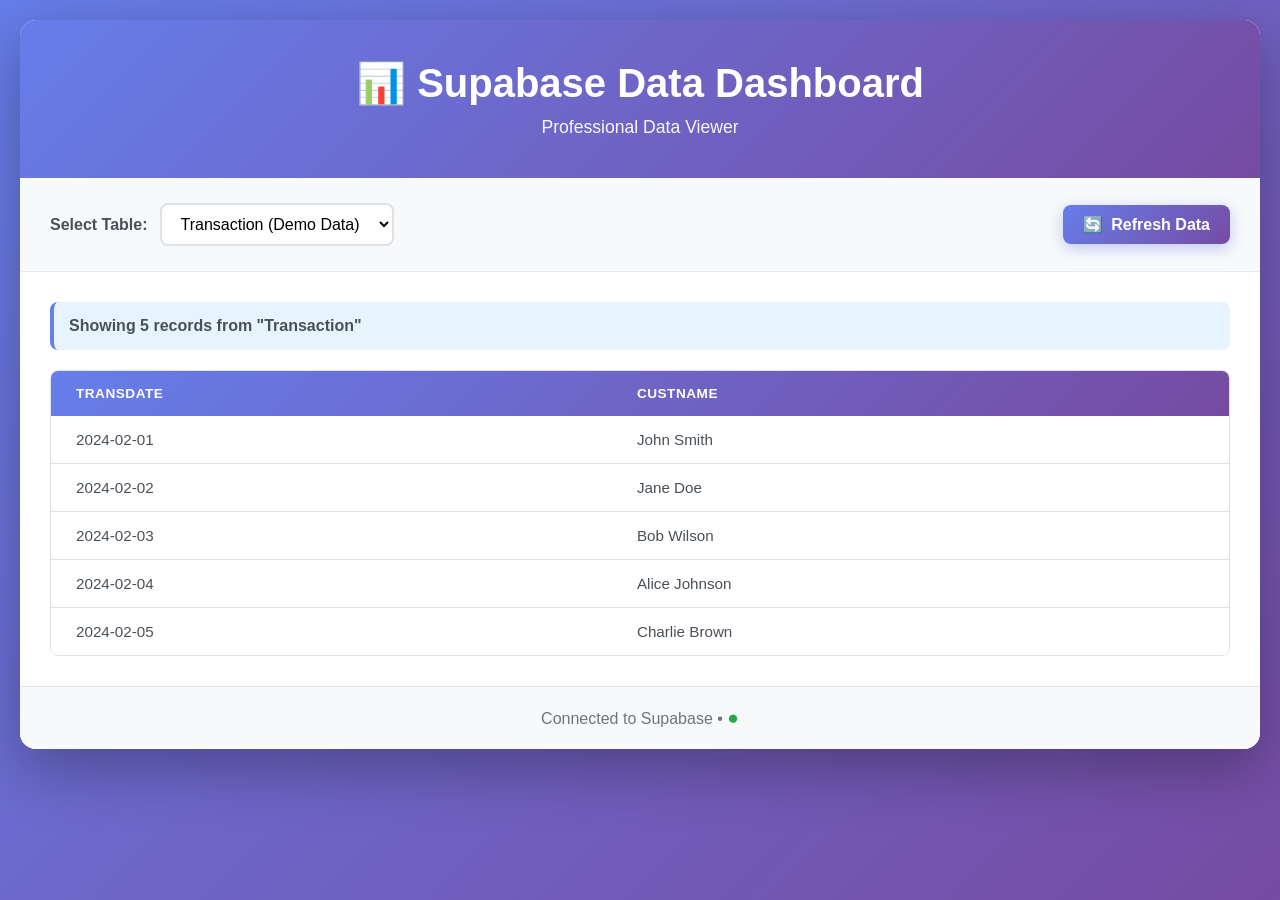
<file: index.html>
<!DOCTYPE html>
<html lang="en">
<head>
    <meta charset="UTF-8">
    <meta name="viewport" content="width=device-width, initial-scale=1.0">
    <title>Supabase Data Dashboard</title>
    <link rel="stylesheet" href="styles.css">
</head>
<body>
    <div class="container">
        <header>
            <h1>📊 Supabase Data Dashboard</h1>
            <p class="subtitle">Professional Data Viewer</p>
        </header>

        <div class="controls">
            <div class="table-selector">
                <label for="tableSelect">Select Table:</label>
                <select id="tableSelect">
                    <option value="Transactions" selected>Transactions</option>
                </select>
            </div>
            <button id="refreshBtn" class="btn btn-primary">
                <span class="refresh-icon">🔄</span> Refresh Data
            </button>
        </div>

        <div id="loadingState" class="loading-state">
            <div class="spinner"></div>
            <p>Loading data...</p>
        </div>

        <div id="errorState" class="error-state" style="display: none;">
            <div class="error-icon">⚠️</div>
            <p class="error-message"></p>
        </div>

        <div id="dataContainer" class="data-container">
            <div class="table-info">
                <span id="recordCount" class="record-count"></span>
            </div>
            <div class="table-wrapper">
                <table id="dataTable">
                    <thead id="tableHead"></thead>
                    <tbody id="tableBody"></tbody>
                </table>
            </div>
        </div>

        <footer>
            <p>Connected to Supabase • <span id="connectionStatus">●</span></p>
        </footer>
    </div>

    <!-- Transaction Detail Modal -->
    <div id="transactionModal" class="modal">
        <div class="modal-content">
            <span class="close" onclick="closeTransactionDetail()">&times;</span>
            <div id="modalTransactionDetails"></div>
            <h3>Transaction Items</h3>
            <div class="table-wrapper">
                <table>
                    <thead id="modalItemsTableHead"></thead>
                    <tbody id="modalItemsTableBody"></tbody>
                </table>
            </div>
        </div>
    </div>

    <script src="app.js"></script>

</body>
</html>
</file>
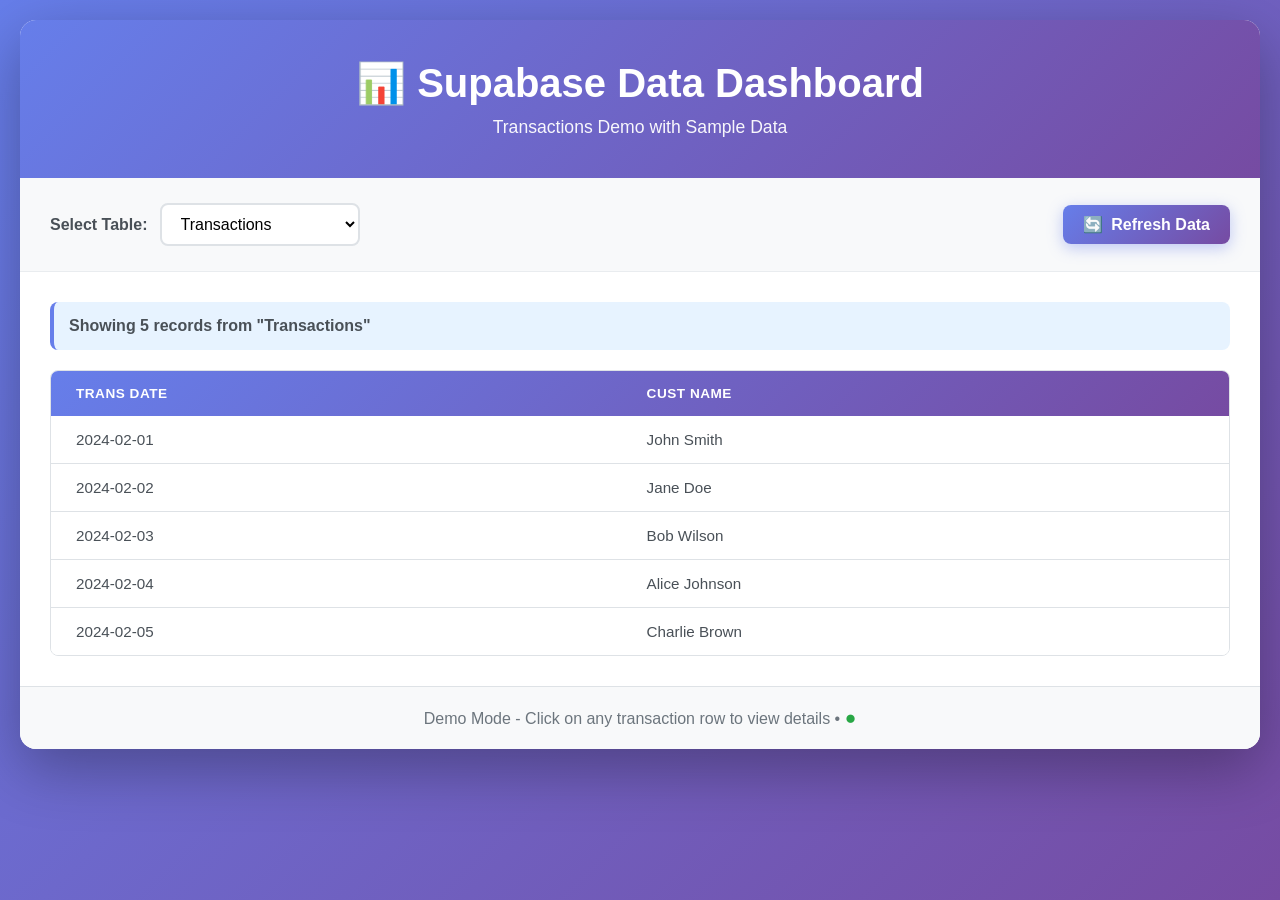
<file: demo-transactions.html>
<!DOCTYPE html>
<html lang="en">
<head>
    <meta charset="UTF-8">
    <meta name="viewport" content="width=device-width, initial-scale=1.0">
    <title>Transactions Demo - Supabase Data Dashboard</title>
    <link rel="stylesheet" href="styles.css">
</head>
<body>
    <div class="container">
        <header>
            <h1>📊 Supabase Data Dashboard</h1>
            <p class="subtitle">Transactions Demo with Sample Data</p>
        </header>

        <div class="controls">
            <div class="table-selector">
                <label for="tableSelect">Select Table:</label>
                <select id="tableSelect">
                    <option value="Transactions" selected>Transactions</option>
                </select>
            </div>
            <button id="refreshBtn" class="btn btn-primary">
                <span class="refresh-icon">🔄</span> Refresh Data
            </button>
        </div>

        <div id="loadingState" class="loading-state" style="display: none;">
            <div class="spinner"></div>
            <p>Loading data...</p>
        </div>

        <div id="errorState" class="error-state" style="display: none;">
            <div class="error-icon">⚠️</div>
            <p class="error-message"></p>
        </div>

        <div id="dataContainer" class="data-container">
            <div class="table-info">
                <span id="recordCount" class="record-count"></span>
            </div>
            <div class="table-wrapper">
                <table id="dataTable">
                    <thead id="tableHead"></thead>
                    <tbody id="tableBody"></tbody>
                </table>
            </div>
        </div>

        <footer>
            <p>Demo Mode - Click on any transaction row to view details • <span id="connectionStatus">●</span></p>
        </footer>
    </div>

    <!-- Transaction Detail Modal -->
    <div id="transactionModal" class="modal">
        <div class="modal-content">
            <span class="close" onclick="closeTransactionDetail()">&times;</span>
            <div id="modalTransactionDetails"></div>
            <h3>Transaction Items</h3>
            <div class="table-wrapper">
                <table>
                    <thead id="modalItemsTableHead"></thead>
                    <tbody id="modalItemsTableBody"></tbody>
                </table>
            </div>
        </div>
    </div>

    <script src="demo-transactions.js"></script>
</body>
</html>
</file>
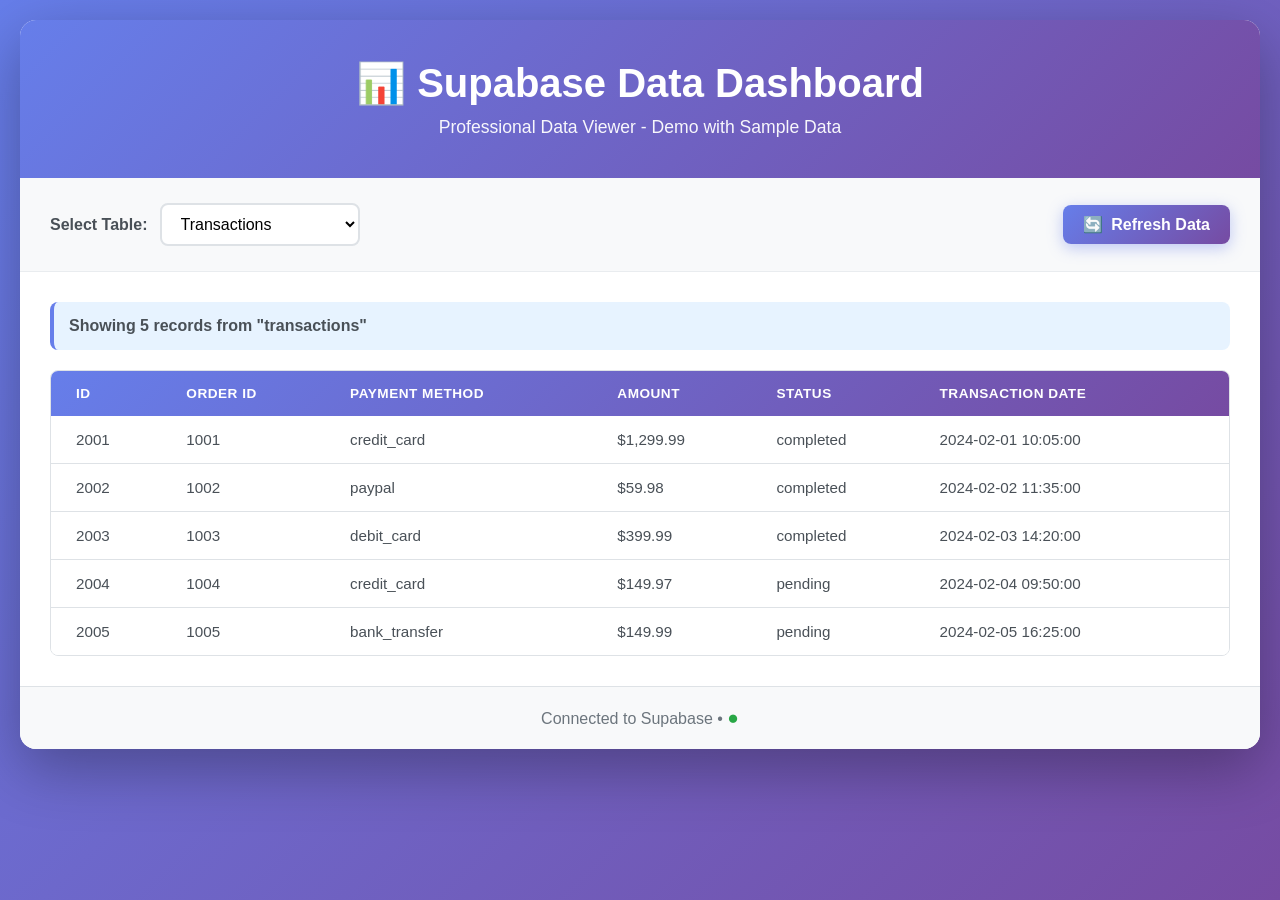
<file: demo.html>
<!DOCTYPE html>
<html lang="en">
<head>
    <meta charset="UTF-8">
    <meta name="viewport" content="width=device-width, initial-scale=1.0">
    <title>Supabase Data Dashboard - Demo</title>
    <link rel="stylesheet" href="styles.css">
</head>
<body>
    <div class="container">
        <header>
            <h1>📊 Supabase Data Dashboard</h1>
            <p class="subtitle">Professional Data Viewer - Demo with Sample Data</p>
        </header>

        <div class="controls">
            <div class="table-selector">
                <label for="tableSelect">Select Table:</label>
                <select id="tableSelect">
                    <option value="transactions" selected>Transactions</option>
                </select>
            </div>
            <button id="refreshBtn" class="btn btn-primary">
                <span class="refresh-icon">🔄</span> Refresh Data
            </button>
        </div>

        <div id="loadingState" class="loading-state" style="display: none;">
            <div class="spinner"></div>
            <p>Loading data...</p>
        </div>

        <div id="errorState" class="error-state" style="display: none;">
            <div class="error-icon">⚠️</div>
            <p class="error-message"></p>
        </div>

        <div id="dataContainer" class="data-container">
            <div class="table-info">
                <span id="recordCount" class="record-count">Showing 5 records from "transactions"</span>
            </div>
            <div class="table-wrapper">
                <table id="dataTable">
                    <thead id="tableHead">
                        <tr>
                            <th>Id</th>
                            <th>Order Id</th>
                            <th>Payment Method</th>
                            <th>Amount</th>
                            <th>Status</th>
                            <th>Transaction Date</th>
                        </tr>
                    </thead>
                    <tbody id="tableBody">
                        <tr>
                            <td>2001</td>
                            <td>1001</td>
                            <td>credit_card</td>
                            <td>$1,299.99</td>
                            <td>completed</td>
                            <td>2024-02-01 10:05:00</td>
                        </tr>
                        <tr>
                            <td>2002</td>
                            <td>1002</td>
                            <td>paypal</td>
                            <td>$59.98</td>
                            <td>completed</td>
                            <td>2024-02-02 11:35:00</td>
                        </tr>
                        <tr>
                            <td>2003</td>
                            <td>1003</td>
                            <td>debit_card</td>
                            <td>$399.99</td>
                            <td>completed</td>
                            <td>2024-02-03 14:20:00</td>
                        </tr>
                        <tr>
                            <td>2004</td>
                            <td>1004</td>
                            <td>credit_card</td>
                            <td>$149.97</td>
                            <td>pending</td>
                            <td>2024-02-04 09:50:00</td>
                        </tr>
                        <tr>
                            <td>2005</td>
                            <td>1005</td>
                            <td>bank_transfer</td>
                            <td>$149.99</td>
                            <td>pending</td>
                            <td>2024-02-05 16:25:00</td>
                        </tr>
                    </tbody>
                </table>
            </div>
        </div>

        <footer>
            <p>Connected to Supabase • <span id="connectionStatus">●</span></p>
        </footer>
    </div>

    <script src="demo.js"></script>
</body>
</html>
</file>
<file: styles.css>
* {
    margin: 0;
    padding: 0;
    box-sizing: border-box;
}

body {
    font-family: -apple-system, BlinkMacSystemFont, 'Segoe UI', Roboto, 'Helvetica Neue', Arial, sans-serif;
    background: linear-gradient(135deg, #667eea 0%, #764ba2 100%);
    min-height: 100vh;
    padding: 20px;
    color: #333;
}

.container {
    max-width: 1400px;
    margin: 0 auto;
    background: white;
    border-radius: 16px;
    box-shadow: 0 20px 60px rgba(0, 0, 0, 0.3);
    overflow: hidden;
}

header {
    background: linear-gradient(135deg, #667eea 0%, #764ba2 100%);
    color: white;
    padding: 40px 30px;
    text-align: center;
}

header h1 {
    font-size: 2.5rem;
    margin-bottom: 10px;
    font-weight: 700;
}

.subtitle {
    font-size: 1.1rem;
    opacity: 0.95;
    font-weight: 300;
}

.controls {
    display: flex;
    justify-content: space-between;
    align-items: center;
    padding: 25px 30px;
    background: #f8f9fa;
    border-bottom: 1px solid #e9ecef;
    flex-wrap: wrap;
    gap: 15px;
}

.table-selector {
    display: flex;
    align-items: center;
    gap: 12px;
}

.table-selector label {
    font-weight: 600;
    color: #495057;
}

#tableSelect {
    padding: 10px 15px;
    border: 2px solid #dee2e6;
    border-radius: 8px;
    font-size: 1rem;
    background: white;
    cursor: pointer;
    transition: all 0.3s ease;
    min-width: 200px;
}

#tableSelect:hover {
    border-color: #667eea;
}

#tableSelect:focus {
    outline: none;
    border-color: #667eea;
    box-shadow: 0 0 0 3px rgba(102, 126, 234, 0.1);
}

.btn {
    padding: 10px 20px;
    border: none;
    border-radius: 8px;
    font-size: 1rem;
    font-weight: 600;
    cursor: pointer;
    transition: all 0.3s ease;
    display: flex;
    align-items: center;
    gap: 8px;
}

.btn-primary {
    background: linear-gradient(135deg, #667eea 0%, #764ba2 100%);
    color: white;
    box-shadow: 0 4px 15px rgba(102, 126, 234, 0.4);
}

.btn-primary:hover {
    transform: translateY(-2px);
    box-shadow: 0 6px 20px rgba(102, 126, 234, 0.5);
}

.btn-primary:active {
    transform: translateY(0);
}

.refresh-icon {
    display: inline-block;
    transition: transform 0.3s ease;
}

.btn-primary:hover .refresh-icon {
    transform: rotate(180deg);
}

.loading-state {
    display: flex;
    flex-direction: column;
    align-items: center;
    justify-content: center;
    padding: 60px 30px;
    color: #6c757d;
}

.spinner {
    width: 50px;
    height: 50px;
    border: 4px solid #f3f3f3;
    border-top: 4px solid #667eea;
    border-radius: 50%;
    animation: spin 1s linear infinite;
    margin-bottom: 20px;
}

@keyframes spin {
    0% { transform: rotate(0deg); }
    100% { transform: rotate(360deg); }
}

.error-state {
    padding: 40px 30px;
    text-align: center;
}

.error-icon {
    font-size: 3rem;
    margin-bottom: 15px;
}

.error-message {
    color: #dc3545;
    font-size: 1.1rem;
    font-weight: 500;
}

.data-container {
    padding: 30px;
}

.table-info {
    margin-bottom: 20px;
    padding: 15px;
    background: #e7f3ff;
    border-radius: 8px;
    border-left: 4px solid #667eea;
}

.record-count {
    font-weight: 600;
    color: #495057;
    font-size: 1rem;
}

.table-wrapper {
    overflow-x: auto;
    border-radius: 8px;
    border: 1px solid #dee2e6;
}

table {
    width: 100%;
    border-collapse: collapse;
    background: white;
}

thead {
    background: linear-gradient(135deg, #667eea 0%, #764ba2 100%);
    color: white;
}

th {
    padding: 15px;
    text-align: left;
    font-weight: 600;
    text-transform: uppercase;
    font-size: 0.85rem;
    letter-spacing: 0.5px;
    white-space: nowrap;
}

tbody tr {
    border-bottom: 1px solid #dee2e6;
    transition: background-color 0.2s ease;
}

tbody tr:hover {
    background-color: #f8f9fa;
}

tbody tr:last-child {
    border-bottom: none;
}

td {
    padding: 15px;
    color: #495057;
    font-size: 0.95rem;
}

td:first-child,
th:first-child {
    padding-left: 25px;
}

td:last-child,
th:last-child {
    padding-right: 25px;
}

footer {
    background: #f8f9fa;
    padding: 20px 30px;
    text-align: center;
    color: #6c757d;
    border-top: 1px solid #dee2e6;
}

#connectionStatus {
    color: #28a745;
    font-size: 1.2rem;
}

@media (max-width: 768px) {
    header h1 {
        font-size: 1.8rem;
    }

    .controls {
        flex-direction: column;
        align-items: stretch;
    }

    .table-selector {
        flex-direction: column;
        align-items: stretch;
    }

    #tableSelect {
        width: 100%;
    }

    .data-container {
        padding: 15px;
    }

    th, td {
        padding: 10px;
        font-size: 0.85rem;
    }

    .modal-content {
        width: 95%;
        padding: 15px;
    }
}

/* Modal Styles */
.modal {
    display: none;
    position: fixed;
    z-index: 1000;
    left: 0;
    top: 0;
    width: 100%;
    height: 100%;
    overflow: auto;
    background-color: rgba(0, 0, 0, 0.5);
    animation: fadeIn 0.3s ease;
}

@keyframes fadeIn {
    from { opacity: 0; }
    to { opacity: 1; }
}

.modal-content {
    background-color: #fefefe;
    margin: 5% auto;
    padding: 30px;
    border-radius: 12px;
    width: 90%;
    max-width: 1200px;
    max-height: 85vh;
    overflow-y: auto;
    box-shadow: 0 10px 40px rgba(0, 0, 0, 0.3);
    animation: slideDown 0.3s ease;
}

@keyframes slideDown {
    from {
        transform: translateY(-50px);
        opacity: 0;
    }
    to {
        transform: translateY(0);
        opacity: 1;
    }
}

.close {
    color: #aaa;
    float: right;
    font-size: 28px;
    font-weight: bold;
    line-height: 20px;
    cursor: pointer;
    transition: color 0.3s ease;
}

.close:hover,
.close:focus {
    color: #667eea;
}

.detail-grid {
    display: grid;
    grid-template-columns: repeat(auto-fit, minmax(300px, 1fr));
    gap: 15px;
    margin: 20px 0;
    padding: 20px;
    background: #f8f9fa;
    border-radius: 8px;
}

.detail-row {
    display: flex;
    gap: 10px;
    padding: 8px 0;
}

.detail-label {
    font-weight: 600;
    color: #495057;
    min-width: 150px;
}

.detail-value {
    color: #212529;
    flex: 1;
}

.modal-content h3 {
    color: #667eea;
    margin-top: 30px;
    margin-bottom: 15px;
    font-size: 1.5rem;
}

.modal-content h3:first-child {
    margin-top: 0;
}

.modal-content .table-wrapper {
    margin-top: 20px;
}
</file>
